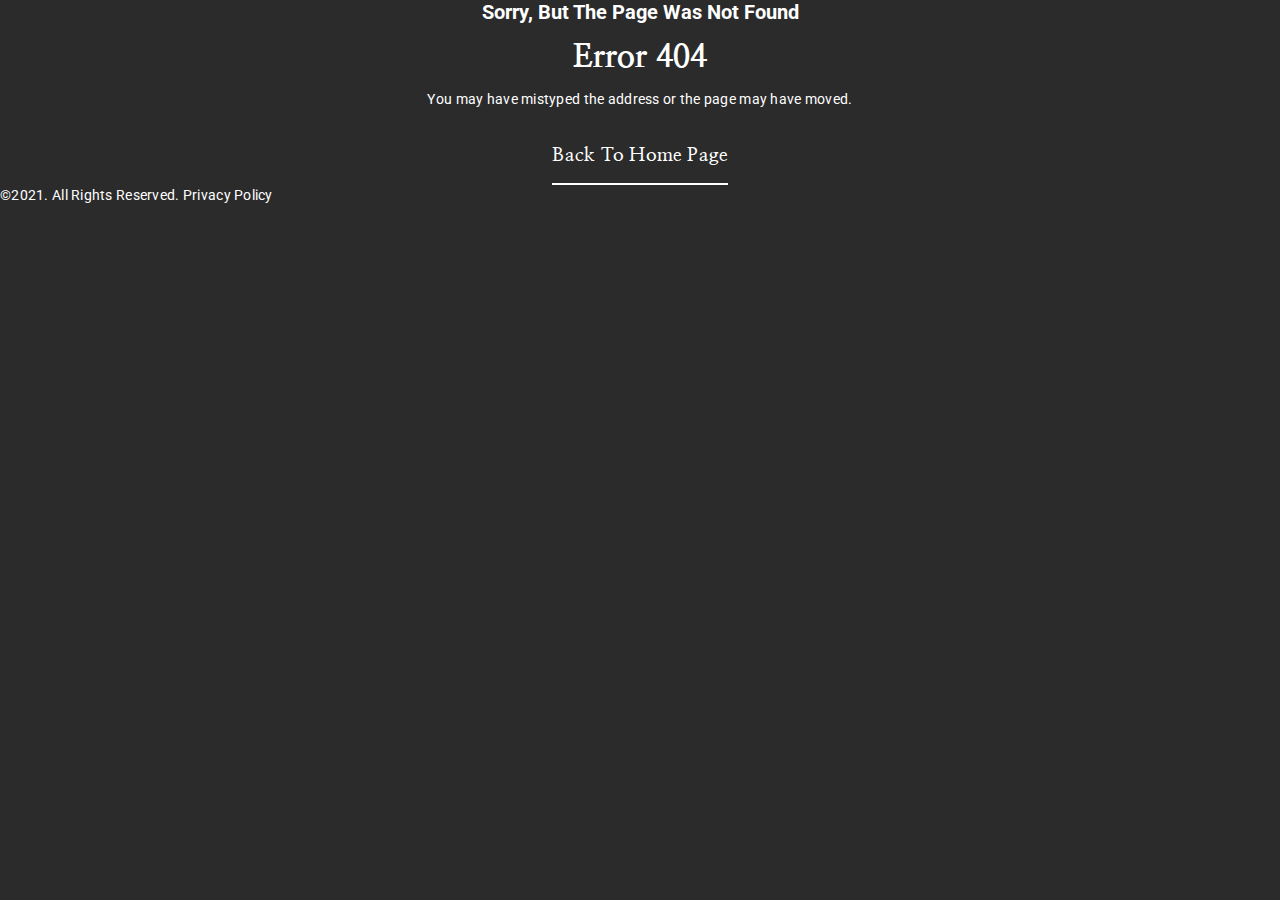
<file: 404page.html>
<!DOCTYPE html>
<html lang="en">

<head>
    <meta charset="UTF-8">
    <meta http-equiv="X-UA-Compatible" content="IE=edge">
    <meta name="viewport" content="width=device-width, initial-scale=1.0">
    <link href="https://cdn.jsdelivr.net/npm/bootstrap@5.0.0-beta1/dist/css/bootstrap.min.css" rel="stylesheet"
        integrity="sha384-giJF6kkoqNQ00vy+HMDP7azOuL0xtbfIcaT9wjKHr8RbDVddVHyTfAAsrekwKmP1" crossorigin="anonymous">
    <link rel="stylesheet" href="https://cdnjs.cloudflare.com/ajax/libs/font-awesome/5.15.2/css/all.min.css">
    <link rel="stylesheet" href="./assets/css/main.css">
    <link rel="stylesheet" href="./assets/css/404page.css">
    <title>404 page</title>
</head>

<body>

    <!-- 404 message -->
    <section>
        <div class="container">
            <div class="row mt-5 mb-5 ">
                <div class="message-form mt-5">

                    <h3 class="mt-5 " style="color: white;">Sorry, But the Page Was not Found</h3>
                    <h2 class="mt-4" style="color: white;"><strong> Error 404</strong></h2>
                    <p class="mt-5" style="color: white;">You may have mistyped the address or the page may have moved.
                    </p>

                    <div>
                        <a class="back-btn" href="index.html">Back To Home Page</a>
                    </div>



                </div>


            </div>

        </div>
        </div>
    </section>













    <!-- footer section -->
    <footer id="footer" class="footer fixed-bottom p-4 pt-5">
        <div class="row justify-content-sm-center align-items-md-center mx-5">
            <div class="col-md-10 col-lg-7 col-xl-4 text-xl-center">
                <p>&copy;2021. All Rights Reserved. Privacy Policy</p>
            </div>
        </div>
    </footer>

    <script src="https://cdn.jsdelivr.net/npm/bootstrap@5.0.0-beta1/dist/js/bootstrap.bundle.min.js"
        integrity="sha384-ygbV9kiqUc6oa4msXn9868pTtWMgiQaeYH7/t7LECLbyPA2x65Kgf80OJFdroafW" crossorigin="anonymous">
        </script>
    <script src="./assets/js/main.js"></script>
</body>

</html>
</file>
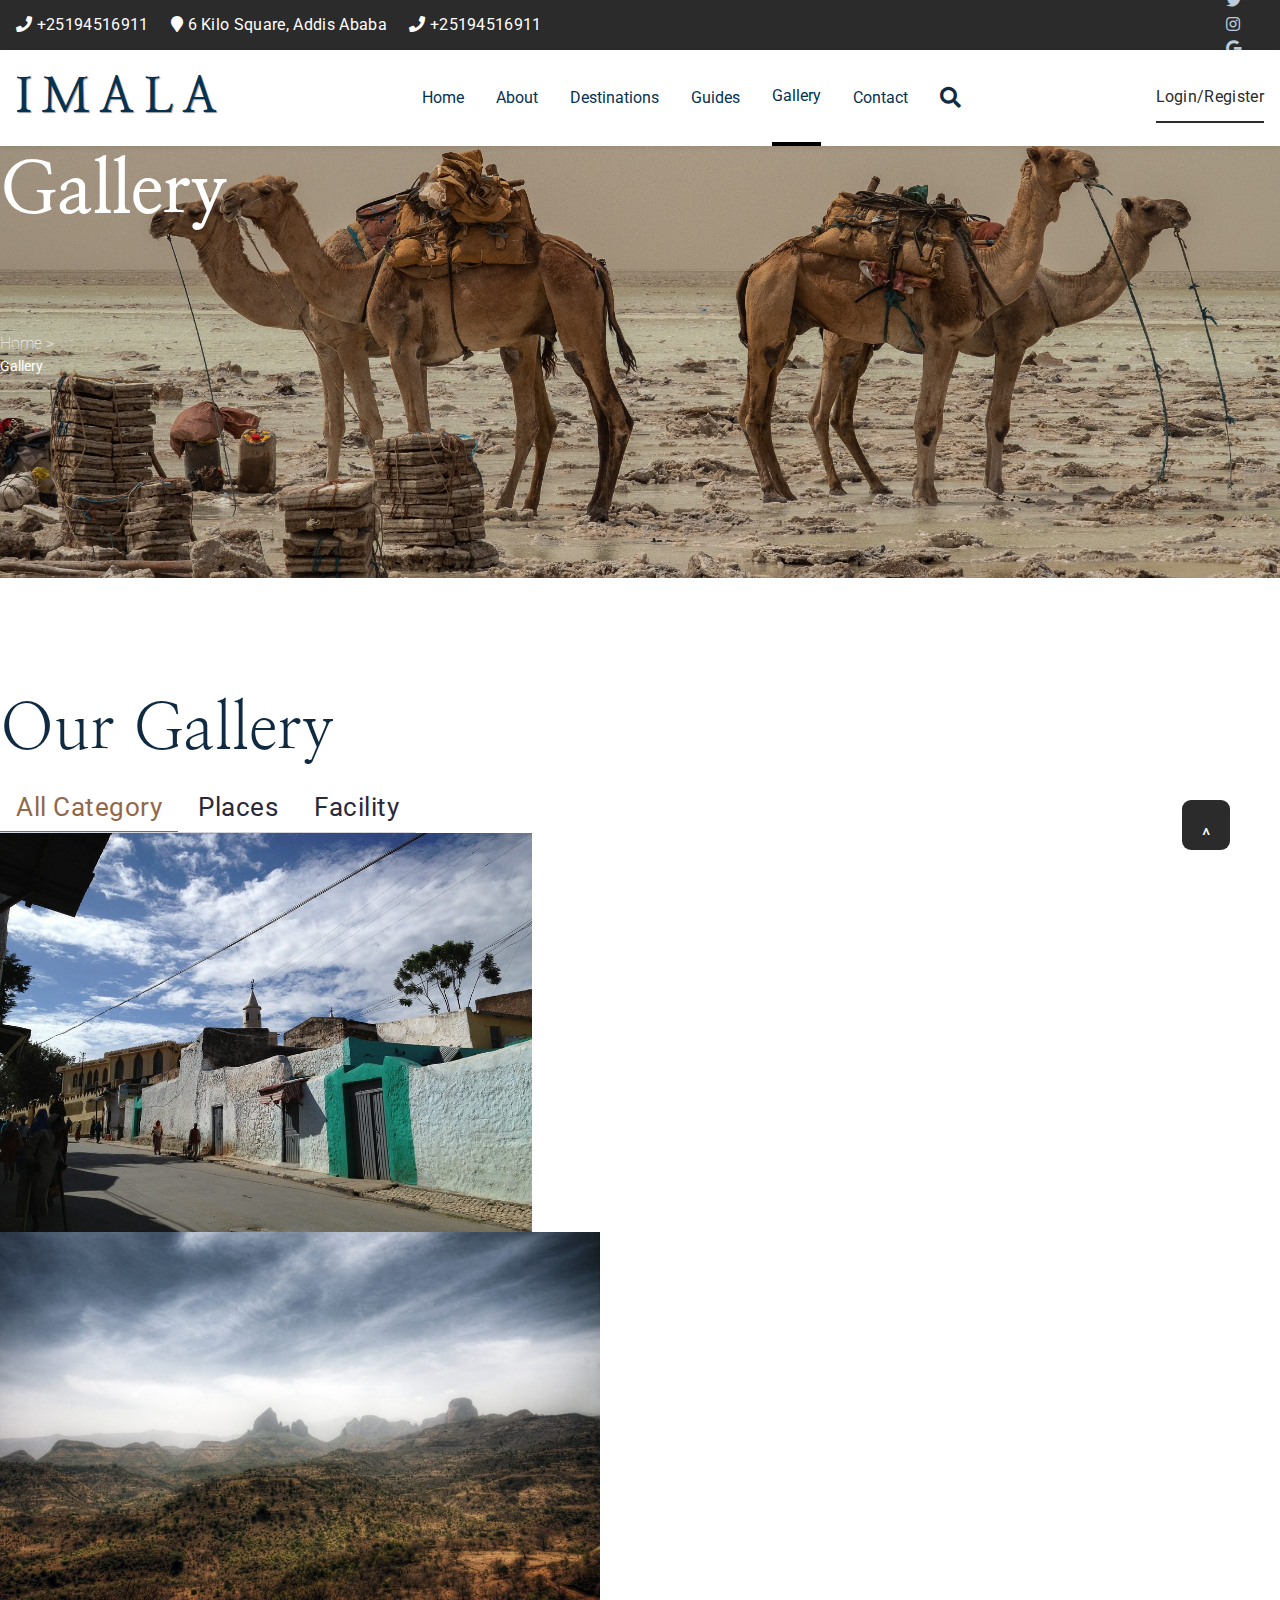
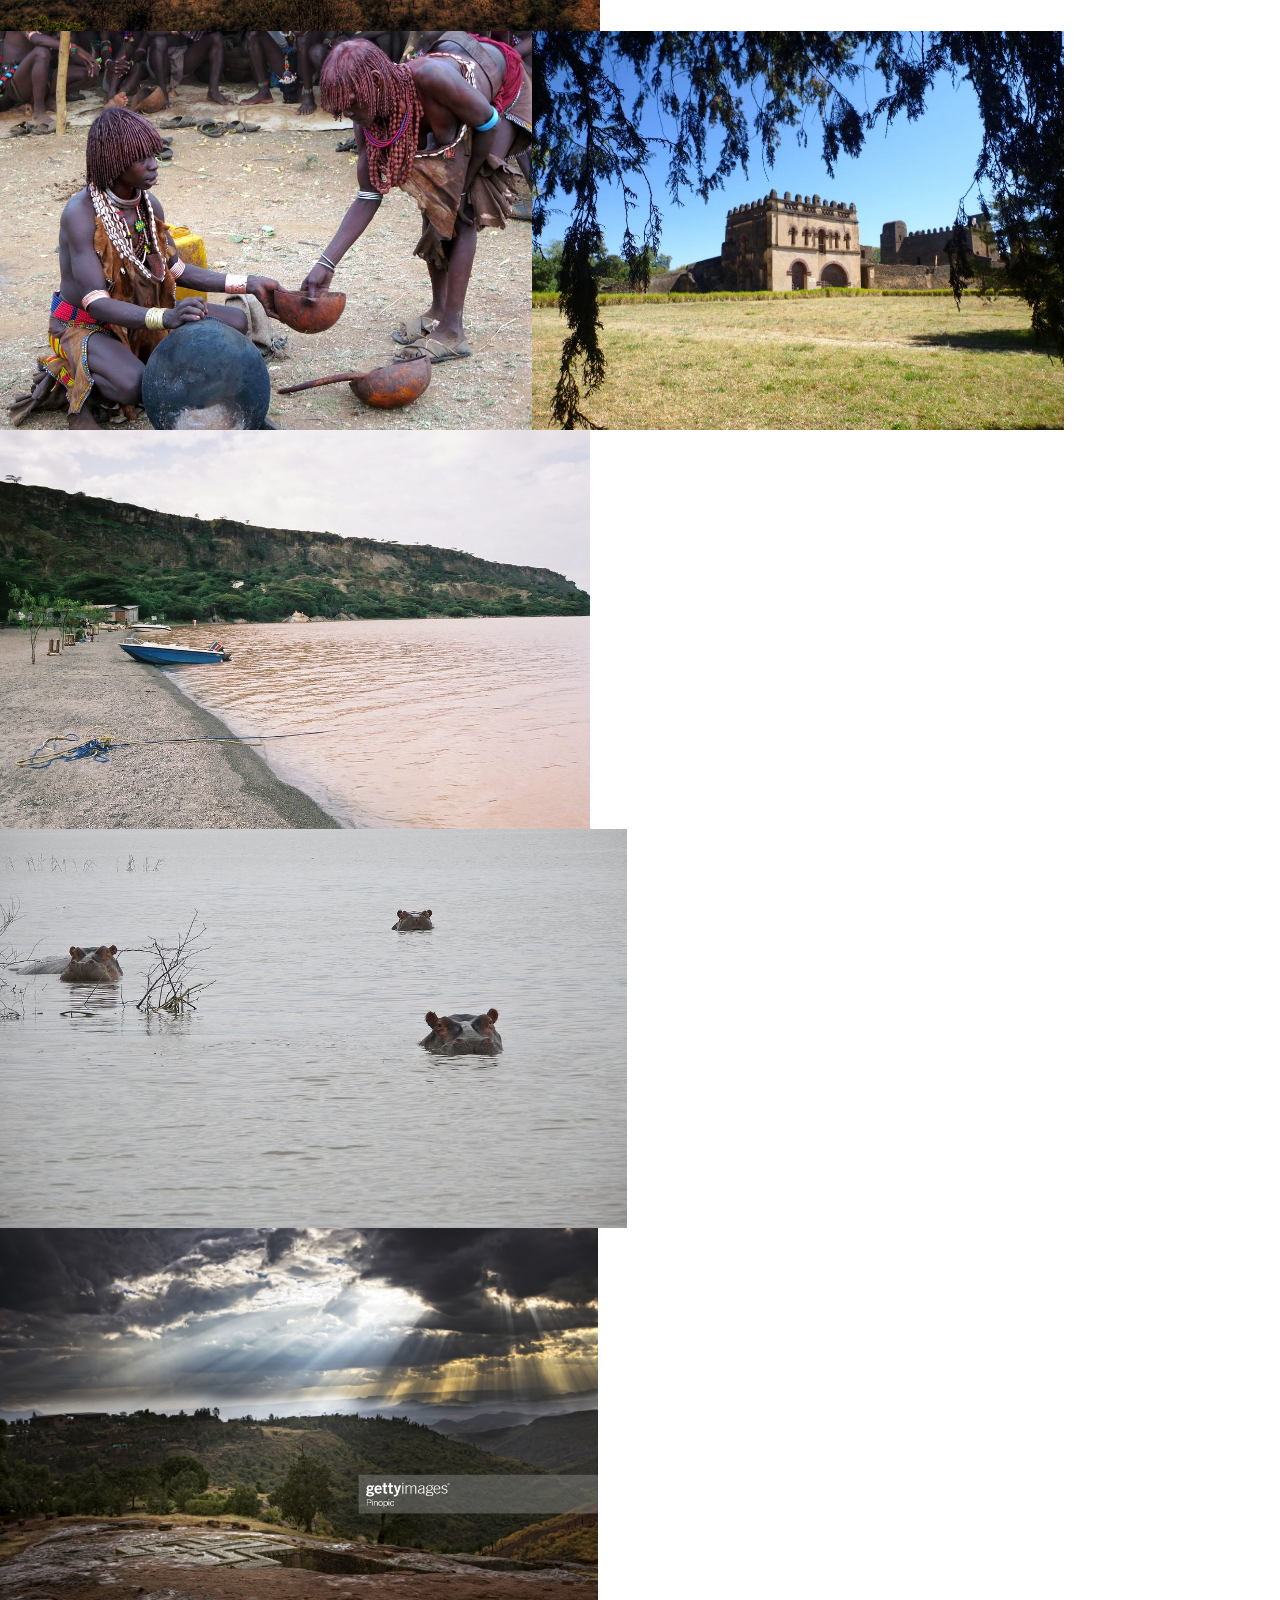
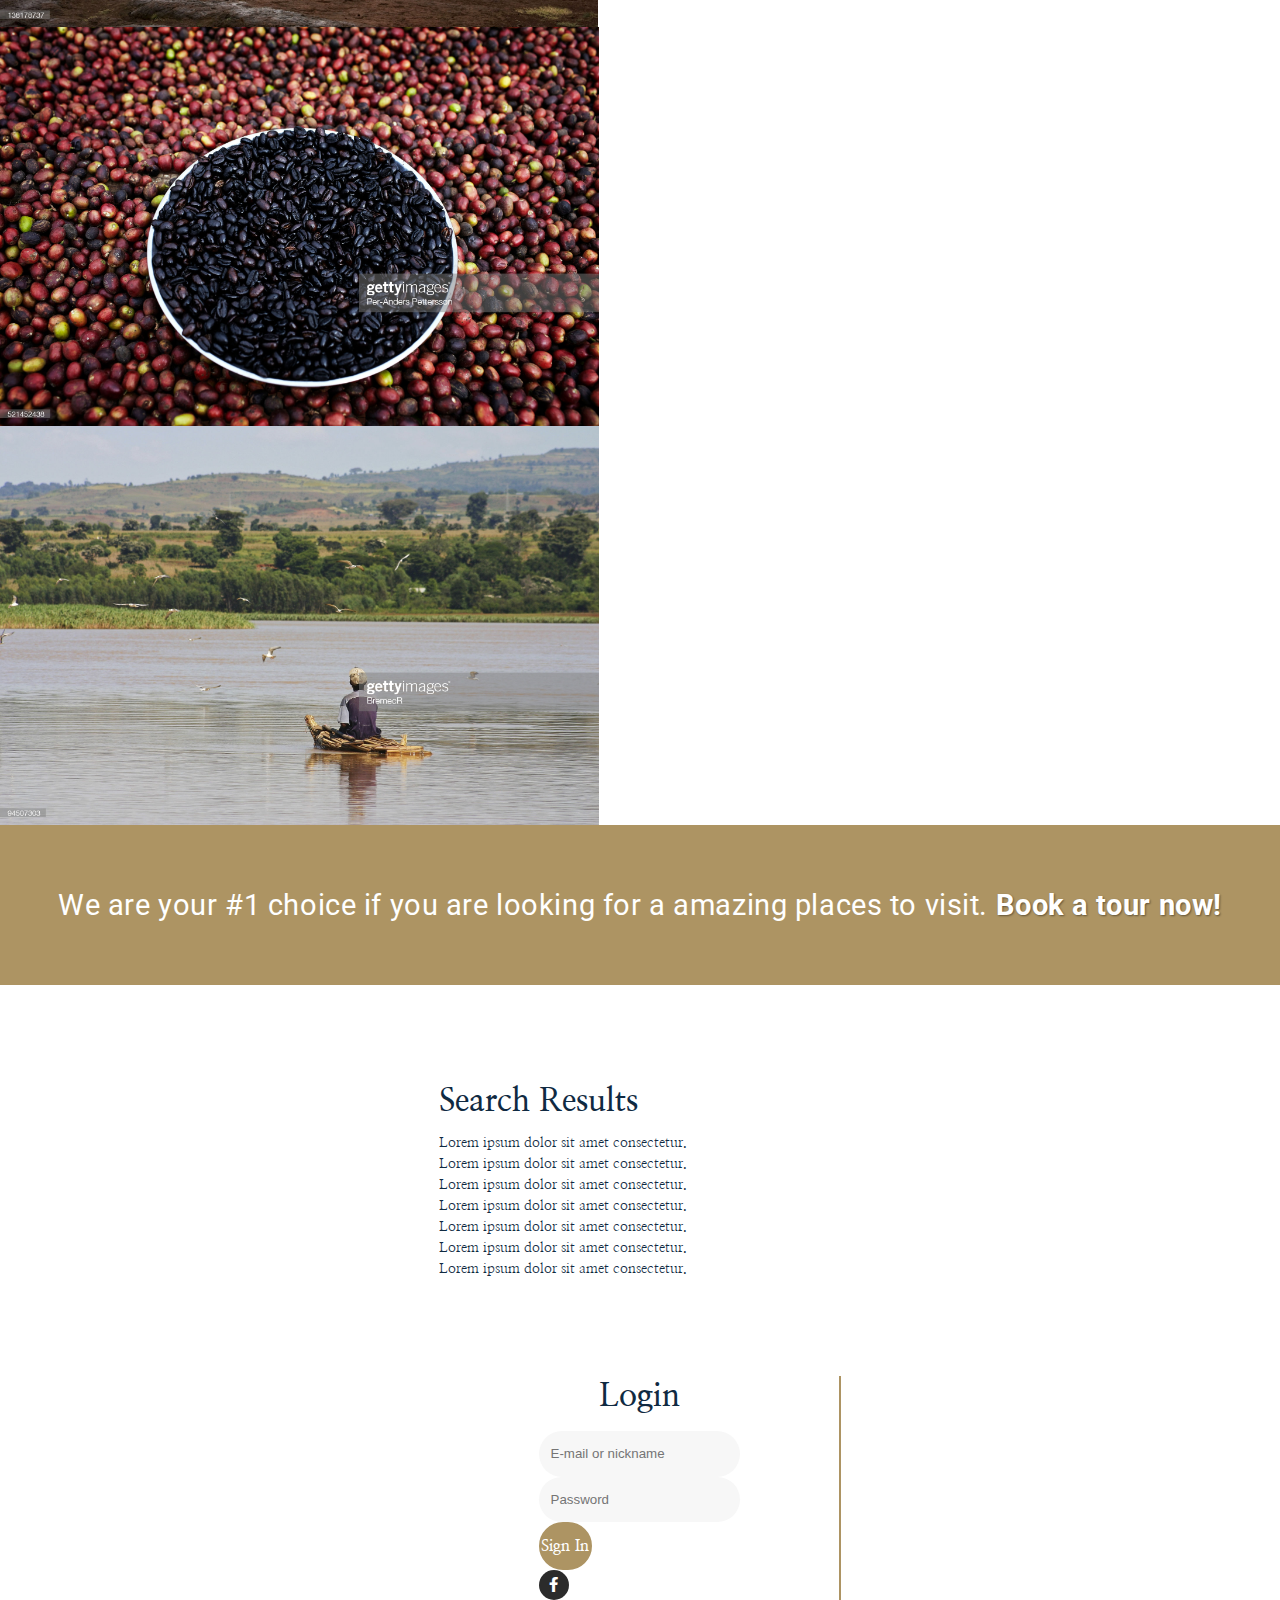
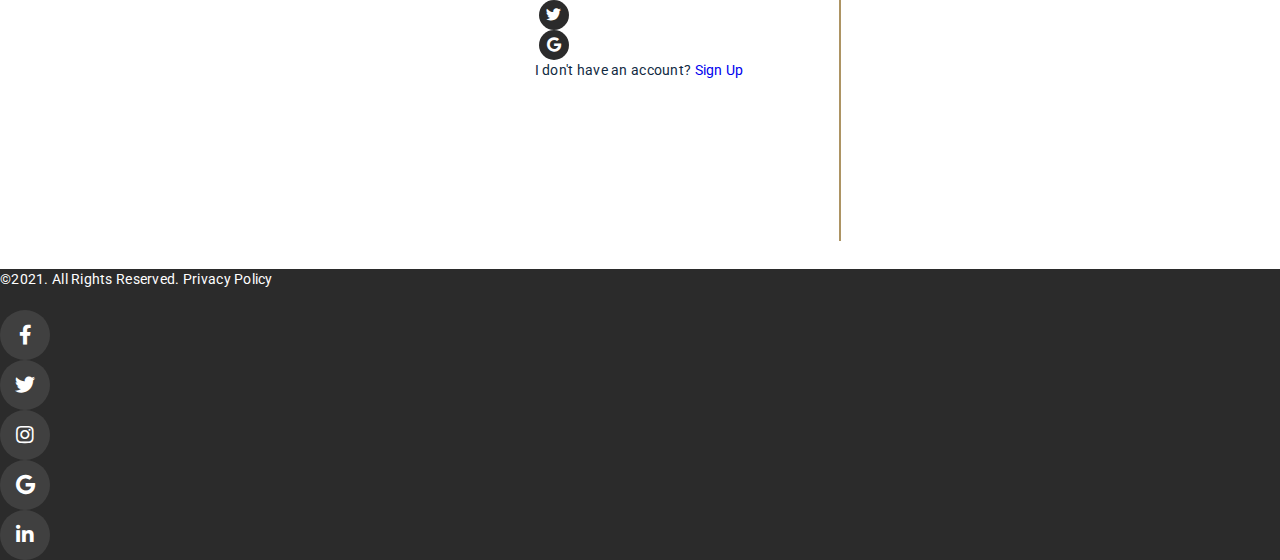
<file: gallery.html>
<!DOCTYPE html>
<html lang="en">

<head>
    <meta charset="UTF-8">
    <meta name="viewport" content="width=device-width, initial-scale=1.0">
    <link href="https://cdn.jsdelivr.net/npm/bootstrap@5.0.0-beta1/dist/css/bootstrap.min.css" rel="stylesheet"
        integrity="sha384-giJF6kkoqNQ00vy+HMDP7azOuL0xtbfIcaT9wjKHr8RbDVddVHyTfAAsrekwKmP1" crossorigin="anonymous">
    <link rel="stylesheet" href="./assets/css/owl.carousel.min.css">
    <link rel="stylesheet" href="./assets/css/owl.theme.default.min.css">
    <link rel="stylesheet" href="https://cdnjs.cloudflare.com/ajax/libs/font-awesome/5.15.2/css/all.min.css">
    <link rel="stylesheet" href="./assets/css/main.css">
    <link rel="stylesheet" href="./assets/css/media_query.css">
    <link rel="stylesheet" href="./assets/css/gallery.css">
    <!-- <script src="https://unpkg.com/dexie@latest/dist/dexie.js"></script> -->
    <title>Tour Guide Agency</title>
</head>

<body>
    <!-- pre-header -->
    <div class="pre-header d-none d-lg-flex">
        <div class="contact-list">
            <p><i class="fas fa-phone"></i> +25194516911</p>
            <p><i class="fas fa-map-marker"></i> 6 Kilo Square, Addis Ababa</p>
            <p><i class="fas fa-phone"></i> +25194516911</p>
        </div>
        <div class="social-icons">
            <ul class="list-unstyled list-inline d-flex align-items-center">
                <li class="list list-inline-item"><a href=""><i class="fab fa-facebook-f p-2"></i></a>
                </li>
                <li class="list list-inline-item"><a href=""><i class="fab fa-twitter p-2"></i></a></li>
                <li class="list list-inline-item"><a href=""><i class="fab fa-instagram p-2"></i></a>
                </li>
                <li class="list list-inline-item"><a href=""><i class="fab fa-google p-2"></i></a></li>
                <li class="list list-inline-item"><a href=""><i class="fab fa-linkedin-in p-2"></i></a>
                </li>
            </ul>
        </div>
    </div>
    <!-- top header section -->
    <header id="landing-header">
        <div class="search-form">
            <div class="form-group">
                <input name="search" type="search" placeholder="Search..." id="form-fname" class="form-input">
                <button style="display: none;" data-toggle="modal" data-target="#searchModal"
                    id="search-m-show"></button>
            </div>
        </div>
        <nav class="nav-center">
            <div class="nav-head">
                <span class="navigation-toggler humberger-menu me-3">
                    <img src="./assets/icons/sort-24px.svg" alt="">
                </span>
                <a class="logo-brand" href="#">IMALA</a>
            </div>

            <div class="collapsable" id="nav-collapse">
                <ul class="nav-list">
                    <li class="list-item"><a href="index.html">Home</a></li>
                    <li class="list-item"><a href="about.html">About</a></li>
                    <li class="list-item"><a href="destination.html">Destinations</a></li>
                    <li class="list-item"><a href="guides.html">Guides</a></li>
                    <li class="list-item active"><a href="gallery.html">Gallery</a></li>
                    <li class="list-item"><a href="contact.html">Contact</a></li>
                    <li>
                        <i class="search-bar fas fa-search"></i>
                    </li>
                </ul>
            </div>
            <div class="collapsable">
                <ul>
                    <a class="btn login-register " data-toggle="modal" data-target="#accountModal"
                        href="#">Login/Register</a>
                    <div class="user-avatar">N</div>
                </ul>
            </div>
            <div class="navigation-menu">
                <ul class="nav-list">
                    <li>
                        <i class="search-bar fas fa-search px-2 mx-2"></i>
                    </li>
                    <li>
                        <div class="dropdown">
                            <a class="dropdown-toggle" type="button" data-bs-toggle="dropdown" id="dropdownMenuButton1"
                                href="#"><i class="nav-drop-menu fas fa-2x fa-ellipsis-v ps-1"></i>
                            </a>
                            <ul class="dropdown-menu">
                                <li class="dropdown-item">
                                    <a class="btn login-register fontFamily" data-toggle="modal" data-target="#accountModal"
                                        href="#">Login/Register</a>
                                    <div class="user-avatar">N</div>
                                </li>
                            </ul>
                        </div>
                    </li>
                </ul>
            </div>
        </nav>
        <div class="sidebar">
            <ul class="nav-list">
                <li class="list-item"><a href="index.html">Home</a></li>
                <li class="list-item"><a href="about.html">About</a></li>
                <li class="list-item"><a href="destination.html">Destinations</a></li>
                <li class="list-item"><a href="guides.html">Guides</a></li>
                <li class="list-item active"><a href="gallery.html">Gallery</a></li>
                <li class="list-item"><a href="contact.html">Contact</a></li>
            </ul>
        </div>
    </header>

    <div id="overlay">
    </div>
    <div class="content-wrapper">
        <section class="container-fluid d-flex align-items-end justify-content-center" id="gallery-header">
            <div>
                <h1 class="headline-1">Gallery</h1>
                <div class="d-flex justify-content-center mb-5" id="breadcrumb">
                    <nav class="my-4" id="breadcrumb-nav" aria-label="breadcrumb">
                        <ol class="breadcrumb d-flex flex-row justify-content-center align-items-center">
                            <li class="breadcrumb-item"><a href="index.html">Home</a></li>
                            <li class="breadcrumb-item" aria-current="page">Gallery</li>
                        </ol>
                    </nav>
                </div>
            </div>
        </section>
        <!-- Gallery Section -->
        <section id="gallery">
            <div class="gallery-wrapper">
                <div class="row justify-content-md-center mb-4 text-center">
                    <div class="col-sm-12 mb-5">
                        <h1 class="headline-2">Our Gallery</h1>
                    </div>
                    <div class="gallery-tab mb-4">
                        <div class="button-group filter-button-group">
                            <button class="btn active fontFamily" data-filter="*">All Category</button>
                            <button class="btn fontFamily" data-filter=".g-places">Places</button>
                            <button class="btn fontFamily" data-filter=".g-facility">Facility</button>
                        </div>
                    </div>
                </div>
                <div class="grid">
                    <div class="g-facility gallery_product col-sm-12 col-md-6 col-lg-4">
                        <article class="event-default-wrap">
                            <div class="event-default">
                                <figure class="event-default-image"><img src="/assets/images/5. Harar-1024x768.jpg"
                                        alt="">
                                </figure>
                                <div class='img-info'>
                                    <h4>Harar</h4>
                                    <p>Harars old walled town, known as Jugal</p>
                                </div>
                            </div>
                        </article>
                    </div>
                    <div class="g-places gallery_product col-sm-12 col-md-6 col-lg-4">
                        <article class="event-default-wrap">
                            <div class="event-default">
                                <figure class="event-default-image"><img
                                        src="./assets/images/6. Simien-Mountains-1024x681.jpg" alt="">
                                </figure>
                                <div class='img-info'>
                                    <h4>Simien Mountains</h4>
                                    <p>Simien Mountains National Park in North east of Gondar.</p>
                                </div>
                            </div>
                        </article>
                    </div>
                    <div class="g-facility places gallery_product col-sm-12 col-md-6 col-lg-4">
                        <article class="event-default-wrap">
                            <div class="event-default">
                                <figure class="event-default-image"><img
                                        src="./assets/images/1. The-Omo-Valley-1024x768.jpg" alt="">
                                </figure>
                                <div class='img-info'>
                                    <h4>Omo Valley People</h4>
                                    <p>Lower Omo Valley haven’t been influenced by the outside world.</p>
                                </div>
                            </div>
                        </article>
                    </div>
                    <div class="g-places gallery_product col-sm-12 col-md-6 col-lg-4">
                        <article class="event-default-wrap">
                            <div class="event-default">
                                <figure class="event-default-image"><img src="./assets/images/2. Gondar-1024x768.jpg"
                                        alt="">
                                </figure>
                                <div class='img-info'>
                                    <h4>Gondar, Fasiledes </h4>
                                    <p>Where then Emperor Fasiladas built his fairy tale castles.</p>
                                </div>
                            </div>
                        </article>
                    </div>
                    <div class="g-facility gallery_product col-sm-12 col-md-6 col-lg-4">
                        <article class="event-default-wrap">
                            <div class="event-default">
                                <figure class="event-default-image"><img
                                        src="./assets/images/3. The-Rift-Valley-1024x692.jpg" alt="">
                                </figure>
                                <div class='img-info'>
                                    <h4>Rift Valley</h4>
                                    <p>East African Rift that runs through Ethiopia  from the Afar Triple Junction.</p>
                                </div>
                            </div>
                        </article>
                    </div>
                    <div class="g-places gallery_product col-sm-12 col-md-6 col-lg-4">
                        <article class="event-default-wrap">
                            <div class="event-default">
                                <figure class="event-default-image"><img
                                        src="./assets/images/4. Lake-Chamo-1024x652.jpg" alt="">
                                </figure>
                                <div class='img-info'>
                                    <h4>Lake Chamo</h4>
                                    <p>The Chamo lake is just to the south of Lake Abaya and the city of Arba Minch.</p>
                                </div>
                            </div>
                        </article>
                    </div>
                    <div class="g-places gallery_product col-sm-12 col-md-6 col-lg-4">
                        <article class="event-default-wrap">
                            <div class="event-default">
                                <figure class="event-default-image"><img
                                        src="./assets/images/gettyimages-138178737-2048x2048.jpg" alt="">
                                </figure>
                                <div class='img-info'>
                                    <h4>Lalibela</h4>
                                    <p>Which are pilgrimage sites for Coptic Christians, Carved out of rock</p>
                                </div>
                            </div>
                        </article>
                    </div>
                    <div class="g-places gallery_product col-sm-12 col-md-6 col-lg-4">
                        <article class="event-default-wrap">
                            <div class="event-default">
                                <figure class="event-default-image"><img
                                        src="./assets/images/gettyimages-521452438-2048x2048.jpg" alt="">
                                </figure>
                                <div class='img-info'>
                                    <h4>Coffee bean</h4>
                                    <p>Ethiopia is where Coffea arabica, the coffee plant, originates</p>
                                </div>
                            </div>
                        </article>
                    </div>
                    <div class="g-places gallery_product col-sm-12 col-md-6 col-lg-4">
                        <article class="event-default-wrap">
                            <div class="event-default">
                                <figure class="event-default-image"><img
                                        src="./assets/images/gettyimages-94507303-2048x2048.jpg" alt="">
                                </figure>
                                <div class='img-info'>
                                    <h4>Lake Tana</h4>
                                    <p>Lake Tana is the largest lake in Ethiopia and the source of the Blue Nile.</p>
                                </div>
                            </div>
                        </article>
                    </div>
                </div>
            </div>
            <section>
                <div class="gallery-span">
                    <p>We are your #1 choice if you are looking for a amazing places to visit.
                        <span>Book
                            a tour now!</span>
                    </p>
                </div>
            </section>
        </section>

        <!-- Search modal -->
        <div class="modal fade" id="searchModal" tabindex="-1" role="dialog" aria-labelledby="accountModalLabel"
            aria-hidden="true">
            <div class="modal-dialog" role="document">
                <div class="modal-content">
                    <h2>Search Results</h2>
                    <ul>
                        <li>Lorem ipsum dolor sit amet consectetur.</li>
                        <li>Lorem ipsum dolor sit amet consectetur.</li>
                        <li>Lorem ipsum dolor sit amet consectetur.</li>
                        <li>Lorem ipsum dolor sit amet consectetur.</li>
                        <li>Lorem ipsum dolor sit amet consectetur.</li>
                        <li>Lorem ipsum dolor sit amet consectetur.</li>
                        <li>Lorem ipsum dolor sit amet consectetur.</li>
                    </ul>
                </div>
            </div>
        </div>
        <!-- Modal -->
        <div class="modal fade" id="accountModal" tabindex="-1" role="dialog" aria-labelledby="accountModalLabel"
            aria-hidden="true">
            <div class="modal-dialog" role="document">
                <div class="modal-content">
                    <div class="form-container">
                        <div class="d form-login">
                            <div class="login-form mt-5">
                                <h2 class="login">Login</h2>
                                <hr class="divider" />
                                <form action="">
                                    <div class="form-group col-md-12 mt-4">
                                        <input name="email" id="form-label" type="text"
                                            placeholder="E-mail or nickname">
                                    </div>
                                    <div class="form-group col-md-12 mt-4">
                                        <input name="password" id="form-label" type="text" placeholder="Password">
                                    </div>
                                    <div>
                                        <button id="sign-in-btn" class="login-btn col-md-12 mt-4">
                                            Sign In
                                        </button>
                                    </div>
                                    <div class="form-group text-center col-md-12 mt-4">
                                        <ul class="list-unstyled list-inline">
                                            <li class="list list-inline-item social-media-icon" id="facebook"><a
                                                    href=""><i class="fab fa-facebook-f"></i></a></li>
                                            <li class="list list-inline-item social-media-icon" id="twitter"><a
                                                    href=""><i class="fab fa-twitter"></i></a></li>
                                            <li class="list list-inline-item social-media-icon" id="google"><a
                                                    href=""><i class="fab fa-google"></i></a></li>
                                        </ul>
                                    </div>
                                </form>
                                <p class="account-toggle l fontFamily">I don't have an account? <span><a href="#">Sign
                                            Up</a></span>
                                </p>
                            </div>
                        </div>
                        <div class="d form-spanner">

                        </div>
                        <div class="d form-register">
                            <div class="login-form mt-5">
                                <h2 class="login">Create account</h2>
                                <hr class="divider" />
                                <form action="">
                                    <div class="form-group col-md-12 mt-4">
                                        <input name="name" id="form-label" type="text" placeholder="Full Name">
                                    </div>
                                    <div class="form-group col-md-12 mt-4">
                                        <input name="email" id="form-label" type="text" placeholder="E-mail">
                                    </div>
                                    <div class="form-group col-md-12 mt-4">
                                        <input name="password" id="form-label" type="password" placeholder="Password">
                                    </div>
                                    <div class="form-group col-md-12 mt-4">
                                        <input name="cpassword" id="form-label" type="password"
                                            placeholder="Confirm Password">
                                    </div>
                                    <select class="form-select my-3" id="select-role">
                                        <option selected>Choose Role</option>
                                        <option value="user">User</option>
                                        <option value="guide">Guide</option>
                                    </select>
                                    <div>
                                        <button id="register-btn" class="login-btn col-md-12 mt-4">
                                            Sign Up
                                        </button>
                                    </div>
                                    <div class="form-group text-center col-md-12 mt-4">
                                        <ul class="list-unstyled list-inline">
                                            <li class="list list-inline-item social-media-icon" id="facebook"><a
                                                    href=""><i class="fab fa-facebook-f"></i></a></li>
                                            <li class="list list-inline-item social-media-icon" id="twitter"><a
                                                    href=""><i class="fab fa-twitter"></i></a></li>
                                            <li class="list list-inline-item social-media-icon" id="google"><a
                                                    href=""><i class="fab fa-google"></i></a></li>
                                        </ul>
                                    </div>
                                </form>
                                <p class="account-toggle r fontFamily">I have an account? <span><a href="#">Sign In</a></span></p>
                            </div>
                        </div>
                    </div>
                </div>
            </div>
        </div>
        <!-- footer section -->
        <footer id="footer" class="p-4 pt-5">
            <div class="row justify-content-sm-center align-items-md-center mx-5">
                <div class="col-md-10 col-lg-7 col-xl-4"></div>
                <div class="col-md-10 col-lg-7 col-xl-4 text-xl-center">
                    <p>&copy;2021. All Rights Reserved. Privacy Policy</p>
                </div>
                <div class="col-md-10 col-lg-7 col-xl-4 text-xl-end">
                    <ul class="list-unstyled list-inline">
                        <li class="list list-inline-item social-media-icon" id="facebook"><a href=""><i
                                    class="fab fa-facebook-f"></i></a></li>
                        <li class="list list-inline-item social-media-icon" id="twitter"><a href=""><i
                                    class="fab fa-twitter"></i></a></li>
                        <li class="list list-inline-item social-media-icon" id="instagram"><a href=""><i
                                    class="fab fa-instagram"></i></a></li>
                        <li class="list list-inline-item social-media-icon" id="google"><a href=""><i
                                    class="fab fa-google"></i></a></li>
                        <li class="list list-inline-item social-media-icon" id="linkedin"><a href=""><i
                                    class="fab fa-linkedin-in"></i></a></li>
                    </ul>
                </div>
            </div>
        </footer>
        <a href="#" id="go-to-top">^</a>
    </div>


    <script src="https://ajax.googleapis.com/ajax/libs/jquery/1.12.4/jquery.min.js"></script>
    <script src="https://stackpath.bootstrapcdn.com/bootstrap/4.5.0/js/bootstrap.min.js"></script>
    <script src="./assets/js/owl.carousel.min.js"></script>
    <script src="https://cdn.jsdelivr.net/npm/bootstrap@5.0.0-beta1/dist/js/bootstrap.bundle.min.js"
        integrity="sha384-ygbV9kiqUc6oa4msXn9868pTtWMgiQaeYH7/t7LECLbyPA2x65Kgf80OJFdroafW" crossorigin="anonymous">
        </script>
    <script src="./assets/js/db/dexie.js"></script>
    <script src="./assets/js/isotope.js"></script>
    <script src="./assets/js/main.js"></script>

    <script>
        // init Isotope
        var $grid = $('.grid').isotope({
            // options
        });
        // filter items on button click
        $('.filter-button-group').on('click', 'button', function () {
            var filterValue = $(this).attr('data-filter');
            $grid.isotope({ filter: filterValue });
        });
    </script>
</body>

</html>
</file>
<file: assets/css/main.css>
/*
=============== 
Fonts
===============
*/
@import url('https://fonts.googleapis.com/css?family=Open+Sans|Roboto:400,700&display=swap');
@import url('https://fonts.googleapis.com/css2?family=Nanum+Myeongjo&display=swap');
/*
=============== 
Variables
===============
*/

:root {
  /* dark shades of primary color*/
  --clr-primary-1: hsl(205, 86%, 17%);
  --clr-primary-2: hsl(205, 77%, 27%);
  --clr-primary-3: hsl(205, 72%, 37%);
  --clr-primary-4: hsl(205, 63%, 48%);
  /* primary/main color */
  --clr-primary-5: hsl(205, 78%, 60%);
  /* lighter shades of primary color */
  --clr-primary-6: hsl(205, 89%, 70%);
  --clr-primary-7: hsl(205, 90%, 76%);
  --clr-primary-8: hsl(205, 86%, 81%);
  --clr-primary-9: hsl(205, 90%, 88%);
  --clr-primary-10: hsl(205, 100%, 96%);
  /* darkest grey - used for headings */
  --clr-grey-1: hsl(209, 61%, 16%);
  --clr-grey-2: hsl(211, 39%, 23%);
  --clr-grey-3: hsl(209, 34%, 30%);
  --clr-grey-4: hsl(209, 28%, 39%);
  /* grey used for paragraphs */
  --clr-grey-5: hsl(210, 22%, 49%);
  --clr-grey-6: hsl(209, 23%, 60%);
  --clr-grey-7: hsl(211, 27%, 70%);
  --clr-grey-8: hsl(210, 31%, 80%);
  --clr-grey-9: hsl(212, 33%, 89%);
  --clr-grey-10: hsl(206, 33%, 96%);
  --clr-light-grey: #f7f7f7;
  --clr-light-grey-2: #29293a;
  --clr-white: #fff;
  --clr-red-dark: hsl(360, 67%, 44%);
  --clr-red-light: hsl(360, 71%, 66%);
  --clr-green-dark: hsl(125, 67%, 44%);
  --clr-green-light: hsl(125, 71%, 66%);
  --clr-brown-dark: #2b2b2b;
  --clr-brown: #ad9463;
  --clr-brown-darken: #7e5d1a;
  --clr-light-brown: #838386;
  --clr-dark-brown: #91684a;
  --clr-black: #222;
  --ff-primary: 'Roboto', sans-serif;
  --ff-secondary: 'Open Sans', sans-serif;
  --ff-third: 'Nanum Myeongjo', 'Times New Roman', Times, serif;
  --transition: all 0.3s linear;
  /* --spacing: 0.25rem; */
  --radius: 0.5rem;
  --light-shadow: 0 5px 15px rgba(0, 0, 0, 0.1);
  --thin-shadow: 0 1px 5px rgba(0, 0, 0, 0.1);
  --dark-shadow: 0 5px 15px rgba(0, 0, 0, 0.2);
  --max-width: 1170px;
  --fixed-width: 620px;
  --fs-headline-1: 4.5rem;
  --fs-headline-2: 4rem;
  --card-color: #4e4d49;
}

/*
=============== 
Global Styles
===============
*/

*,
::after,
::before {
  margin: 0;
  padding: 0;
  box-sizing: border-box;
}

body {
  font-family: var(--ff-third);
  font-weight: 400;
  background: var(--clr-white);
  color: var(--clr-grey-1);
  line-height: 1.5;
  font-size: 0.875rem;
  overflow-x: hidden;
}

ul {
  list-style-type: none;
}

a {
  text-decoration: none;
}

img:not(.nav-logo) {
  width: 100%;
  display: block;
}

h1,
h2,
h3,
h4 {
  letter-spacing: var(--spacing);
  text-transform: capitalize;
  line-height: 1.25;
  margin-bottom: 0.75rem;
  font-family: var(--ff-third);
}

h1 {
  font-size: 3rem;
}

h2 {
  font-size: 2rem;
}

h3 {
  font-size: 1.25rem;
}

h4 {
  font-size: 0.875rem;
}

p {
  margin-bottom: 1.25rem;
  letter-spacing: 0.02em;
}
.fontFamily{
  font-family: var(--ff-primary);
}

.headline-1 {
  font-size: var(--fs-headline-1);
  font-weight: 700;
}
.headline-2 {
  font-size: var(--fs-headline-2);
  font-weight: 400;
}
@media screen and (max-width: 800px) {
  h1 {
    font-size: 2rem;
  }

  h2 {
    font-size: 1.5rem;
  }

  h3 {
    font-size: 0.75rem;
  }

  h4 {
    font-size: 0.5rem;
  }

  body {
    font-size: 0.5rem;
  }

  h1,
  h2,
  h3,
  h4 {
    line-height: 1;
  }
}

/*  global classes */

.btn {
  position: relative;
  display: inline-block;
  max-width: 100%;
  padding: 12px 0px;
  font-size: 16px;
  font-weight: 400;
  font-family: var(--ff-primary);;
  letter-spacing: 0.02em;
  border: 0;
  background: transparent;
  border-bottom: 2px solid;
  text-align: center;
  vertical-align: middle;
  cursor: pointer;
  user-select: none;
  transition: 0.25s all ease;
  border-radius: 0;
  white-space: nowrap;
  color: var(--clr-brown-dark);
}

.divider {
  width: 4rem;
  color: var(--clr-brown);
  height: 3px !important;
  opacity: 1;
}

.btn:hover {
  color: var(--clr-brown);
}
.btn:focus {
  outline: none;
}
.divider-default {
  background: var(--clr-brown);
}

.divider {
  display: inline-block;
  border: 0;
  font-size: 0;
  line-height: 0;
  height: 3px;
  max-width: 100px;
  width: 100%;
}

/* Pre Header */
.pre-header {
  background-color: var(--clr-brown-dark);
  height: 50px;
  color: var(--clr-white);
  font-family: var(--ff-third);
  font-size: 1rem;
  padding: 0.5rem 1rem;
  display: flex;
  align-items: center;
  justify-content: space-between;
}
.pre-header p,
.pre-header ul {
  margin-bottom: unset;
  margin-right: 1.4rem;
}
.pre-header .contact-list {
  display: flex;
  justify-content: center;
  align-items: center;
}
.pre-header .social-icons i {
  color: var(--clr-grey-8);
}
.pre-header .social-icons i:hover {
  color: var(--clr-white);
  background-color: unset;
}
/*
=============== 
Nav
===============
*/
header {
  width: 100%;
  background: var(--clr-white);
  height: 6rem;
  display: grid;
  align-items: center;
  box-shadow: var(--thin-shadow);
  z-index: 88;
}
.fixed-nav {
  position: fixed;
  height: 4rem;
  top: 0;
  left: 0;
  right: 0;
}
.fixed-nav .collapsable li,
.fixed-nav .logo-brand img,
.fixed-nav nav {
  height: 4rem;
}
li > a{
  font-family: var(--ff-primary);
  font-weight: 400;  
}
ol > li {
  font-family: var(--ff-primary);
  font-weight: 400;  
}
h4,p,a,h3{
  font-family: var(--ff-primary);
}
.nav-center {
  width: 100%;
  padding: 0 1rem;
  margin: 0 auto;
  display: flex;
  align-items: center;
  justify-content: space-between;
}

.nav-center h4 {
  margin-bottom: 0;
  color: var(--clr-primary-5);
}

.nav-links {
  display: flex;
}
/* Nav-logo */
nav a {
  text-transform: capitalize;
  font-weight: 700;
  font-size: 1rem;
  color: var(--clr-primary-1);
  letter-spacing: var(--spacing);
}
nav {
  z-index: 10;
  background: var(--clr-white);
}
nav a:hover {
  color: var(--clr-primary-1);
}
.logo-brand {
  font-weight: bold;
  font-size: 3rem;
  font-style: inherit;
  font-family: 'Nanum Myeongjo', 'Times New Roman', Times, serif;
  letter-spacing: 0.6rem;
  text-shadow: 1px 1px 1px rgba(0, 0, 0, 0.4);
  height: 100%;
}
nav .logo-brand img {
  height: 6rem;
  width: 6rem;
}
nav .nav-head {
  display: flex;
  justify-content: center;
  align-items: center;
}
.collapsable {
  display: flex;
}
.collapsable ul {
  display: flex;
}
.collapsable .list-item,
.collapsable li {
  position: relative;
  height: 6rem;
  display: flex;
  justify-content: center;
  align-items: center;
  margin: 0 1rem;
}
.nav-list {
  margin-bottom: 0;
}
.nav-list .active {
  border-bottom: 4px solid black;
}
.collapsable .list-item::after {
  position: absolute;
  bottom: 0;
  left: 0;
  content: '';
  height: 4px;
  width: 0;
  background-color: black;
  transition: width 0.2s ease-out;
}

.collapsable .list-item:not(.active):hover:after {
  width: 100%;
}

/* 
==============
Side Bar Menu
==============
*/
.sidebar {
  position: fixed;
  left: 0;
  bottom: 0;
  top: 0rem;
  color: #151515;
  background: #ffffff;
  width: 100%;
  max-width: 260px;
  height: 100%;
  z-index: 9;
  display: none;
  font-size: 1rem;
  transition: all 0.4s ease-in-out;
  transform: translateX(-100%);
}
.sidebar li,
.sidebar li.active,
.sidebar a {
  border-bottom: none;
  margin-bottom: 1rem;
  color: black;
  text-decoration: none;
  font-weight: 700;
  padding: 0.8rem;
}
.sidebar .nav-list {
  width: 100%;
  padding-left: 0;
}
.sidebar li.active,
.sidebar .active a {
  background-color: var(--clr-brown);
  color: white;
}
.slide {
  transform: translateX(0);
}

#overlay {
  display: none;
  position: fixed; /* Sit on top of the page content */
  width: 100%; /* Full width (cover the whole page) */
  height: 100%; /* Full height (cover the whole page) */
  top: 0;
  left: 0;
  right: 0;
  bottom: 0;
  background-color: rgba(0, 0, 0, 0.5); /* Black background with opacity */
  z-index: 4; /* Specify a stack order in case you're using a different order for other elements */
  cursor: pointer; /* Add a pointer on hover */
}
/*
=============== 
wrapper
===============
*/
main {
  min-height: calc(100vh - 3rem);
  display: grid;
  place-items: center;
}

.wrapper {
  text-align: center;
}

.wrapper h2 {
  background: var(--clr-black);
  color: var(--clr-white);
  padding: 1rem;
  border-radius: var(--radius);
  margin-bottom: 2.5rem;
}

.color {
  color: var(--clr-primary-5);
}

/* nav toggler */
.navigation-toggler,
.navigation-menu {
  display: none;
}
.navigation-menu .nav-list {
  display: flex;
  justify-content: space-between;
  align-items: center;
}

.humberger-menu {
  width: 2rem;
}

/* BreadCrumb */
#breadcrumb-nav {
  background-color: transparent;
  z-index: unset;
  margin-top: 5rem;
  color: white;
  --bs-breadcrumb-divider: '';
}

#breadcrumb {
  margin-top: 6rem;
}

.breadcrumb {
  background-color: transparent;
}

.breadcrumb-item > a,
.breadcrumb-item > a::after {
  color: white;
  content: ' > ';
  font-weight: lighter;
}

.breadcrumb-item > a:hover {
  color: gray;
}

.breadcrumb-item.active {
  color: white;
}

.section-center {
  width: 100%;
  margin: 0 auto;
}

/* Main Slider */
.main-slider .container-fluid {
  padding-left: 0.001rem;
  padding-right: 0.001rem;
}
.slide-img-container {
  height: 700px;
  background-repeat: no-repeat;
  background-size: cover;
  background-position: center;
  filter: brightness(0.7);
}

#slide-landing .carousel-caption {
  position: absolute;
  top: 50%;
  left: 10%;
  max-width: 600px;
  padding-top: 1.25rem;
  padding-bottom: 1.25rem;
  transform: translateY(-50%);
  color: #fff;
  text-align: left;
}

#slide-landing .carousel-caption h1 {
  color: var(--clr-white);
}

#slide-landing .carousel-caption p {
  color: var(--clr-grey-9);
}

#slide-landing .carousel-indicators {
  justify-content: end;
}

#slide-landing .carousel-indicators li {
  width: 14px;
  height: 14px;
  border-radius: 100%;
  margin: 15px;
  opacity: 1;
}

#slide-landing .carousel-indicators li.active {
  background-color: var(--clr-brown);
}

/* Slide Banner */
.slide-banner {
  position: absolute;
  top: 35%;
  right: 7%;
  transform: translateY(-50%);
  background-color: var(--clr-light-grey);
  width: 100%;
  max-width: 540px;
  background-color: rgba(247, 247, 247, 0.8);
  padding: 40px 35px 40px;
  border-radius: 8px;
  color: #29293a;
  z-index: 8;
}

.form-label,
.form-label-outside {
  line-height: 28px;
  color: #838386;
  font-weight: 300;
}
.form-wrap-inline {
  margin: 1rem 0;
}
.form-request-modern .form-input,
select {
  display: block;
  width: 100%;
  min-height: 50px;
  background-color: transparent;
  background-image: none;
  border: 0px solid #f7f7f7;
  -webkit-appearance: none;
  color: #29293a;
  border-bottom: 2px solid;
}
.form-input:focus,
select {
  outline: none;
}
/* Destination Section */
.destination-header {
  position: relative;
  display: flex;
  align-items: center;
  justify-content: space-between;
  padding: 8rem 0;
  margin-left: 1rem;
}
.img-wrapper {
  overflow: hidden;
}

.img-wrapper img {
  height: 400px;
}

#destination .card-img-top {
  transform: scale(1);
  transition: all 1s ease-in-out;
}

#destination .card-img-top:hover {
  transform: scale(1.05);
  transition: all 1s ease-in-out;
}

@media screen and (max-width: 992px) {
  .destination-header {
    margin-right: unset;
    margin-left: unset;
  }
}

/* services */
#services {
  min-height: 600px;
  background-color: var(--clr-light-grey);
  padding: 5rem 1rem;
}

.services .box-minimal-border {
  padding: 40px 35px 45px;
  border: 1px solid #dfe1ea;
  transition: 450ms ease-in-out;
  min-height: 300px;
}

.services h1 {
  margin-bottom: 4rem;
}

.services .box-minimal-border .box-minimal-icon {
  font-size: 30px;
  color: #151515;
  padding: 20px 15px;
}

.services .linearicons,
[class^='linearicons-'],
[class*=' linearicons-'] {
  font-family: 'Linearicons' !important;
  font-style: normal;
  font-weight: normal;
  font-variant: normal;
  text-transform: none;
  line-height: 1;
  -webkit-font-smoothing: antialiased;
}

.box-minimal-border:hover {
  background-color: #ffffff;
  border-color: #ffffff;
  box-shadow: 0 10px 32px 0 rgb(129 132 146 / 14%);
}

/* News section */

#news {
  width: 95%;
  margin: 0 auto;
}

.news-button,
.news-date {
  display: flex;
  align-items: center;
  justify-content: space-between;
  margin-right: 50px;
  margin-left: 50px;
}

.img-wrapper {
  overflow: hidden;
}

#news .card-img-top {
  transform: scale(1);
  transition: all 1s ease-in-out;
}

#news .card-img-top:hover {
  transform: scale(1.05);
  transition: all 1s ease-in-out;
}

@media screen and (max-width: 992px) {
  .destination-header {
    margin-right: unset;
    margin-left: unset;
  }
}
/* Testimonial Section */
#testimonals {
  background-color: var(--clr-light-grey);
  color: black;
}

.testimonial {
  font-size: 1.3rem;
}

.testimonial-header {
  text-align: center;
  position: relative;
  margin: 100px 0 60px;
}

.item .img-box {
  float: left;
  margin-right: 40px;
}

.img-box {
  filter: grayscale(100%);
}

.item .testi-conent {
  float: right;
}

#testimonals .carousel {
  margin: 50px auto;
  padding: 0 70px;
}

#testimonals .carousel-item {
  font-size: 24px;
  /* text-align: center; */
  overflow: hidden;
  min-height: 390px;
}

#testimonals .carousel .item .img-box {
  width: 235px;
  height: 235px;
  /* margin: 0 auto; */
  border-radius: 50%;
}

#testimonals .carousel .img-box img {
  width: 100%;
  height: 100%;
  display: block;
  border-radius: 50%;
}

#testimonals .carousel .testimonial {
  padding: 30px 0 10px;
}

#testimonals p.overview-occupation {
  font-size: 1.3rem;
}

#testimonals .carousel a.carousel-control {
  width: 10px;
  height: 10px;
  margin-top: -50px;
  top: 40%;
  background: none;
}

#testimonals a.carousel-control i {
  position: absolute;
  color: gray;
  padding: 0.6rem;
  border: solid 1px;
  border-radius: 50%;
  border-color: gray;
}

#testimonals a.carousel-control i:hover {
  color: white;
  border-color: white;
  background: black;
}

@media screen and (max-width: 992px) {
  .img-box {
    margin: 0 auto;
  }
}
/* Gallery Section */

.gallery_product {
  margin: 0;
  padding: 0;
  position: relative;
  max-width: 100%;
  box-sizing: content-box;
}
.event-default {
  position: relative;
  max-width: 100%;
  min-height: 399px;
  margin-left: auto;
  margin-right: auto;
  overflow: hidden;
  perspective: 1000px;
  overflow: hidden;
}
.event-default img {
  display: inline-block;
  min-height: 399px;
  vertical-align: middle;
  border-style: none;
  transition: all 1s;
}
@media screen and (max-width: 2500px) {
  .event-default {
    max-height: 399px;
  }
  .event-default img {
    max-width: 100%;
    max-height: 399px;
  }
}
.event-default-caption {
  position: absolute;
  top: 0;
  bottom: 0;
  left: 0;
  right: 0;
  display: flex;
  align-items: center;
  justify-content: center;
  background-color: rgba(0, 0, 0, 0.4);
  transition: 550ms ease-in-out;
  opacity: 0;
}

.event-default-caption:hover {
  color: white;
}

.event-default-image {
  transition: 550ms ease-in-out;
  object-fit: cover;
}
.event-default:hover .event-default-image,
.event-default:hover .event-default-caption,
.event-default:hover .button {
  transform: scale3d(1.05, 1.05, 1.05);
  opacity: 1;
}

.event-default-inner {
  display: flex;
  justify-content: space-between;
  padding: 1.6rem 0rem;
}
.event-default-inner h5 a,
.event-default-inner span {
  color: var(--clr-brown-dark);
  font-size: 1.3rem;
  font-weight: 600;
}
.gallery_product .img-info {
  position: absolute;
  background-color: transparent;
  left: 0;
  right: 0;
  top: 0;
  bottom: 0px;
  padding: 20px;
  overflow: hidden;
  color: #fff;
  display: none;
  -webkit-transition: 2s;
  transition: all 2s;
  transition-delay: 0.25s;
}

.gallery_product:hover .img-info {
  display: flex;
  flex-direction: column;
  justify-content: center;
  align-items: center;
}
.gallery_product:hover .event-default img {
  filter: brightness(0.4);
}

.gallery-footer {
  margin-top: 100px;
  margin-bottom: 100px;
}
/*	end gallery */
/* Surafel Footer Section */

#footer {
  background-color: var(--clr-brown-dark);
  color: white;
}

.social-media-icon {
  font-size: 20px;
  color: white;
  text-align: center;
  padding: 10px;
  height: 50px;
  width: 50px;
  border: 0 solid;
  border-radius: 50%;
  background-color: rgba(255, 255, 255, 0.1);
}
.form-container .social-media-icon {
  background-color: var(--clr-brown-dark);
  font-size: 15px;
  height: 30px;
  width: 30px;
  padding: 4px;
}

#facebook > a {
  color: white;
}

#facebook:link,
#facebook:visited {
  color: white;
}

#facebook:hover,
#facebook:active {
  color: white;
  background-color: #3b5998;
}

#twitter > a {
  color: white;
}

#twitter:link,
#twitter:visited {
  color: white;
}

#twitter:hover,
#twitter:active {
  color: white;
  background-color: #1da1f2;
}

#instagram > a {
  color: white;
}

#instagram:link,
#instagram:visited {
  color: white;
}

#instagram:hover,
#instagram:active {
  color: white;
  background-color: black;
}

#google > a {
  color: white;
}

#google:link,
#google:visited {
  color: white;
}

#google:hover,
#google:active {
  color: white;
  background-color: #db4437;
}

#linkedin > a {
  color: white;
}

#linkedin:link,
#linkedin:visited {
  color: white;
}

#linkedin:hover,
#linkedin:active {
  color: white;
  background-color: #2867b2;
}

/* Go To top */

#go-to-top {
  position: fixed;
  z-index: 1;
  bottom: 50px;
  right: 50px;
  padding: 20px;
  height: 50px;
  border: 0 solid;
  transition: 0.45s all ease-in-out;
  border-radius: 9px;
  background-color: #2b2b2b;
  color: white;
  font-size: 20px;
}

#go-to-top:link,
#go-to-top:visited {
  color: white;
}

#go-to-top:hover,
#go-to-top:active {
  background-color: var(--clr-brown);
}

/* Big background section title */

.big-title-reflection {
  position: absolute;
  left: -0.6rem;
  top: 0.5rem;
  font-weight: 900;
  z-index: -1;
  font-size: 8rem;
  letter-spacing: 0;
  color: var(--clr-light-grey);
}

/* Login Form */
.login-form {
  display: flex;
  flex-direction: column;
  justify-content: center;
  align-items: center;
}

#form-label {
  border-radius: 30px;
  width: 100%;
  padding: 0.375rem 0.75rem;
  line-height: 2.5;
  border: none;
  background-color: rgb(247, 247, 247);
}

#form-label:focus,
.login-btn:focus {
  outline: none;
}
.login-btn {
  position: relative;
  padding: 12px 0px;
  font-size: 16px;
  font-family: 'Nanum Myeongjo', 'Times New Roman', Times, serif;
  font-weight: 700;
  letter-spacing: 0.02em;
  border: 2px solid var(--clr-brown);
  text-align: center;
  cursor: pointer;
  user-select: none;
  transition: 0.25s all ease;
  border-radius: 50px;
  white-space: nowrap;
  color: white;
  background-color: var(--clr-brown);
}
.login-btn:hover {
  background-color: var(--clr-dark-brown);
}
.modal-content {
  overflow-x: hidden;
}
.modal-content .form-container {
  display: grid;
  grid-template-columns: 1fr 1fr 1fr;
  transition: all 1.5s cubic-bezier(0, 1.2, 1, 1);
}
.modal-dialog {
  max-width: 402px;
  margin: 1.75rem auto;
  margin-top: 6rem;
}
.form-container .d {
  width: 400px;
  margin: 0 auto;
}
.form-register #select-role {
  border: none;
  border: 1px solid rgba(255, 255, 255, 0.1);
}
.form-register #select-role:focus {
  outline: none;
  box-shadow: none;
}
.form-spanner {
  background-color: var(--clr-brown);
}
.form-anim-l .form-container {
  transform: translateX(-200%);
}
.form-anim-r .form-container {
  transform: translateX(0%);
}
.user-avatar {
  height: 50px;
  width: 50px;
  border-radius: 50%;
  padding: 10px;
  margin-top: 12px;
  font-size: large;
  background-color: var(--clr-brown);
  color: white;
  text-shadow: 1px 1px 10px rgb(177, 177, 177);
  font-weight: bolder;
  display: grid;
  grid-template-columns: auto;
  place-items: center;
  display: none;
  cursor: pointer;
}

/* search drop down */
header {
  position: relative;
}
.search-bar {
  cursor: pointer;
  font-size: 1.3rem;
}
.search-form {
  position: absolute;
  top: 81%;
  left: 51%;
  z-index: 120;
  background: transparent;
  cursor: pointer;
  width: 340px;
  display: none;
  transition: all 0.25s ease-in-out;
}
.search-form input {
  width: 100%;
  padding: 1.2rem 1.4rem;
  border-radius: 50px;
  border: none;
  background-color: #f7f7f7;
  box-shadow: var(--dark-shadow);
}
.disp-toggle {
  display: block;
}

.dropdown-toggle::after {
  opacity: 0;
  background: transparent;
}
.check_available {
  padding: 1rem;
  max-height: 70vh;
  overflow-y: scroll;
}
.check_available > h3 {
  border-bottom: 2px solid rgba(0, 0, 0, 0.4);
  padding: 1rem;
}
.check_available li {
  box-shadow: 1px 1px 10px 0px rgb(230, 229, 229);
  border-radius: 10px;
  padding: 0.4rem;
  margin-bottom: 1rem;
}
.check_available li a {
  text-decoration: none;
  text-align: end;
}
</file>
<file: assets/css/404page.css>
body{
    background-color:var(--clr-brown-dark);
}
.message-form {
    display: flex;
    flex-direction: column;
    justify-content: center;
    align-items: center;

}
.back-btn {
  position: relative;
  display: inline-block;
  max-width: 100%;
  padding: 12px 0px;
  font-size: 19px;
  font-family: 'Nanum Myeongjo', 'Times New Roman', Times, serif;
  font-weight: 700;
  letter-spacing: 0.02em;
  border: 0;
  background: transparent;
  border-bottom: 2px solid;
  text-align: center;
  vertical-align: middle;
  cursor: pointer;
  user-select: none;
  transition: 0.25s all ease;
  border-radius: 0;
  white-space: nowrap;
  color: var(--clr-white);
}
.back-btn:hover {
  color: var(--clr-brown);
}
.back-btn:focus {
  outline: none;
}
</file>
<file: assets/css/media_query.css>
/* Index: media query */
@media screen and (max-width: 1176px) {
  .hum-menu i {
    display: block;
  }
  header,
  .collapsable .list-item,
  .collapsable li {
    height: 4rem;
  }
  .pre-header {
    display: none;
  }
  .nav-center {
    width: 100%;
    padding: 0.3rem 0.6rem;
    justify-content: space-between;
  }
  ul.nav-list {
    margin-bottom: 0;
  }
  .collapsable {
    display: none;
  }
  .navigation-toggler,
  .navigation-menu {
    display: block;
  }
  .big-title-reflection {
    font-size: 4.5rem;
    top: 2.5rem;
  }
  .sidebar {
    display: flex;
    padding-top: 6rem;
  }
  .search-form {
    position: absolute;
    top: 1rem;
    left: unset;
    right: 10%;
    width: 320px;
  }
  .search-form input {
    padding: 1rem;
    border-radius: 50px;
    border: none;
    background-color: #f7f7f7;
    box-shadow: var(--dark-shadow);
  }
}
@media screen and (max-width: 769px) {
  .logo-brand {
    font-size: 2.3rem;
    margin-left: 0.7rem;
  }
  .big-title-reflection {
    display: none;
  }
  .main-slider .container-fluid {
    padding-right: var(--bs-gutter-x, 0.1rem);
    padding-left: var(--bs-gutter-x, 0.1rem);
  }
  .slide-banner {
    position: static;
    display: block;
    width: 100%;
    padding: 1rem;
    border-radius: 4px;
    transform: none;
    max-width: 400px;
    margin: 0 auto;
  }
  .destination-header {
    position: relative;
    display: flex;
    align-items: center;
    justify-content: space-between;
    padding: 2rem 0;
    margin-left: 1rem;
  }
  .search-form {
    position: absolute;
    top: 0.5rem;
    left: unset;
    right: 14%;
    width: 320px;
  }
}
@media screen and (max-width: 468px) {
  .logo-brand {
    font-size: 1.7rem;
  }
  header {
    position: fixed;
    box-shadow: var(--dark-shadow);
  }
  #slide-landing .carousel-caption {
    display: block;
    width: 100%;
  }
  .headline-1 {
    font-size: 2rem;
  }
  .headline-2 {
    font-size: 1.5rem;
  }
  .big-title-reflection {
    display: none;
  }
  .carousel-control {
    display: none;
  }
  #testimonals .carousel {
    margin: 20px auto;
    padding: 0 10px;
  }
  .social-media-icon {
    font-size: 10px;
    color: white;
    text-align: center;
    padding: 3px;
    height: 20px;
    width: 20px;
    border: 0 solid;
    border-radius: 50%;
    background-color: rgba(255, 255, 255, 0.1);
  }
  .sidebar {
    padding-top: 5rem;
  }
  .search-form {
    position: absolute;
    top: 4.3rem;
    left: unset;
    right: 2%;
    width: 300px;
  }
  .search-form input {
    padding: 1.2rem;
    border-radius: 50px;
    border: none;
    background-color: #f7f7f7;
    box-shadow: var(--dark-shadow);
  }
}
@media screen and (max-width: 460px) {
  .slide-banner {
    max-width: 400px;
  }
}
</file>
<file: assets/css/gallery.css>
#gallery-header {
  height: 27rem;
  background-image: url(../images/main_slide/lesly-derksen-v1pcGRXSmW8-unsplash.jpg);
  background-size: cover;
  background-position: center;
  background-repeat: no-repeat;
  color: white;
  margin-bottom: 7rem;
}
p ,h4,span{
  font-family: var(--ff-primary);
}
li > a{
  font-family: var(--ff-primary);
  font-weight: 400;  
}

@media screen and (max-width: 2500px) {
  #gallery {
    max-width: 2500px;
    margin: 0 auto;
  }
}
.filter-button-group {
  display: inline-block;
  float: none;
  padding: 0;
  background-color: transparent;
  border-radius: 0;
  box-shadow: none;
  border-bottom: 1px solid #d3d5df;
  overflow: visible;
}
.filter-button-group .btn {
  display: inline-block;
  padding: 0.6rem 1rem;
  color: #29293a;
  font-size: 26px;
  border: none;
  transition: color 0.3s ease-in;
}
.filter-button-group .btn.active,
.filter-button-group .btn:hover,
.filter-button-group button:focus {
  color: var(--clr-dark-brown);
  border-bottom: 1px solid var(--clr-dark-brown);
  outline: none;
  box-shadow: none;
}
.gallery-span {
  height: 10rem;
  text-align: center;
  display: flex;
  align-items: center;
  background-color: #ad9463;
}
.gallery-span p {
  margin: auto;
  color: var(--clr-white);
  font-size: 1.8rem;
}
.gallery-span p span {
  font-weight: 700;
  text-shadow: 1px 1px 2px rgba(0, 0, 0, 0.434);
}
</file>
